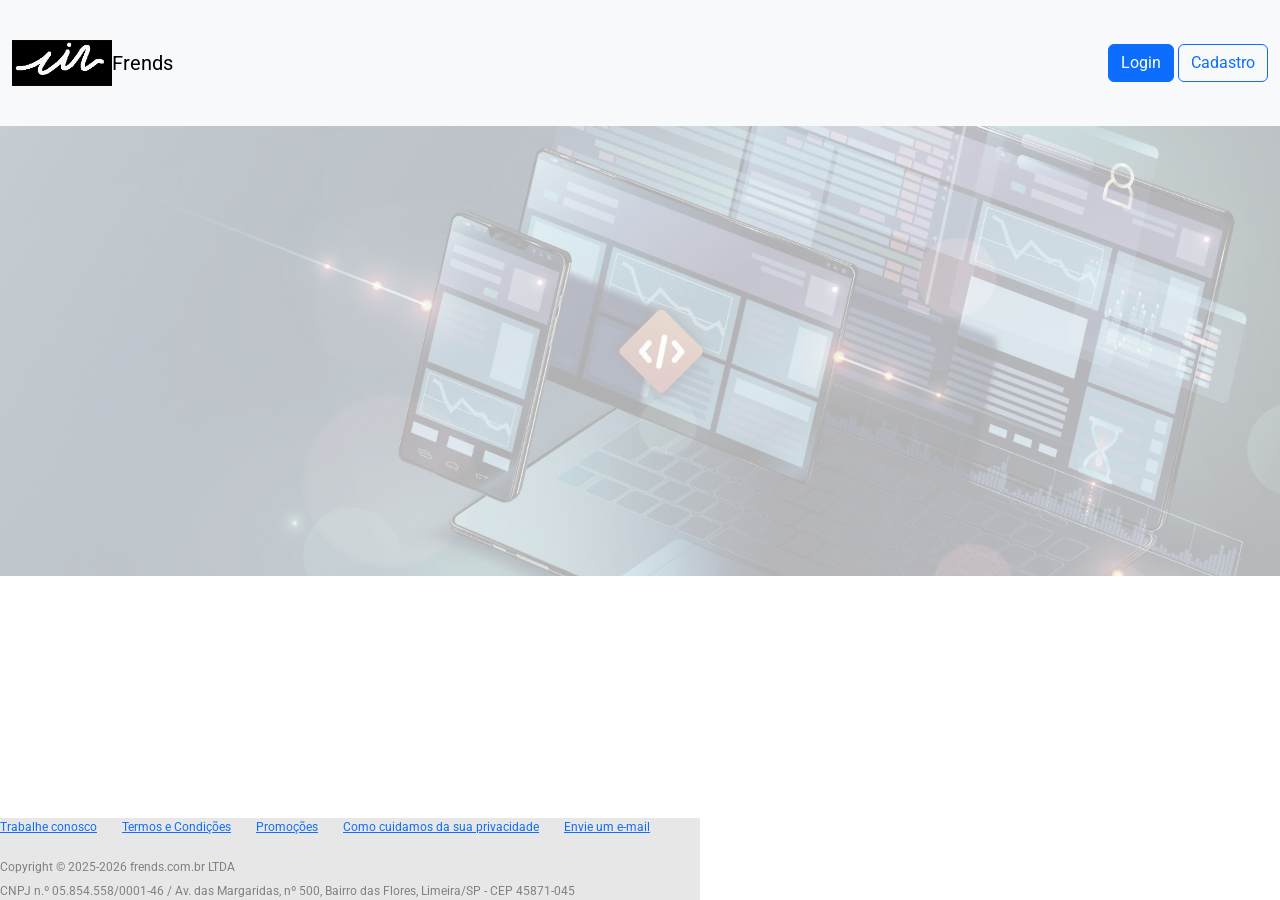
<file: index.html>
<!DOCTYPE html>
<html lang="pt-br">
    <head>
        <meta charset="UTF-8">
        <meta name="viewport" content="width=device-width, initial-scale=1.0">
        <!--fontes-->
        <link rel="preconnect" href="https://fonts.googleapis.com">
        <link rel="preconnect" href="https://fonts.gstatic.com" crossorigin>
        <link href="https://fonts.googleapis.com/css2?family=Roboto:ital,wght@0,100..900;1,100..900&display=swap" rel="stylesheet">
        <!--CSS-->
        <link rel="stylesheet" href="./css/index.css">
        <link rel="stylesheet" href="./css/style.css">
        <!--Bootstrap 5.8.3-->
        <link href="https://cdn.jsdelivr.net/npm/bootstrap@5.3.8/dist/css/bootstrap.min.css" rel="stylesheet" integrity="sha384-sRIl4kxILFvY47J16cr9ZwB07vP4J8+LH7qKQnuqkuIAvNWLzeN8tE5YBujZqJLB" crossorigin="anonymous">
        <title>
            Frends
        </title>
    </head>

    <!-- Cor de fundo da página e fonte -->
    <body class="roboto-400">
        <!--Navegação 2.0-->
        <nav class="navbar bg-body-tertiary">
            <div class="container-fluid">
                <a class="navbar-brand" href="#">
                    <div class="d-flex align-items-center">
                        <img src="./assets/logo-frends3.svg" alt="Logo" width="30" height="24" class="d-inline-block align-text-top">
                        Frends
                    </div>
                </a>
                <div>
                    <a href="./pages/login.html" type="button" class="btn btn-primary">Login</a>
                    <a href="./pages/cadastro.html" type="button" class="btn btn-outline-primary">Cadastro</a>
                </div>
            </div>
        </nav>
        <!--Navegação 1.0
        <header class="header-style">
            <div class="center">
                <img src="../assets/logo-frends.svg">
                </img>
                <h1 class="h1-style">
                    Frends
                </h1>
            </div>
           
            <div>
                <button onclick="document.location='login.html'" class="button1-style">
                    Login
                </button>
                <button onclick="document.location='cadastro.html'" class="button2-style">
                    Cadastro
                </button>
            </div>
        
        </header>-->
        <section class="">
           
        </section>
       
        <footer class="footer-style">
            <div style="display: flex;">
                <p class="pad-right">
                    <a href="./pages/index.html">
                        Trabalhe conosco
                    </a>
                </p>
                <p class="pad-right">
                    <a href="./pages/index.html">
                        Termos e Condições
                    </a>
                </p>
                <p class="pad-right">
                    <a href="./pages/index.html">
                        Promoções
                    </a>
                </p>
                <p class="pad-right">
                    <a href="./pages/index.html">
                        Como cuidamos da sua privacidade
                    </a>
                </p>
                <p class="pad-right">
                    <a href="mailto:everton.macaua@senacsp.edu.br">
                        Envie um e-mail
                    </a>
                </p>
            </div>
            <div class="footer-font2">
                Copyright © 2025-2026 frends.com.br LTDA
            </div>
            <div class="footer-font2">
                CNPJ n.º 05.854.558/0001-46 / Av. das Margaridas, nº 500, Bairro das Flores, Limeira/SP - CEP 45871-045
            </div>
            
        </footer>
        <!--JS Bootstrap-->
        <script src="https://cdn.jsdelivr.net/npm/bootstrap@5.3.8/dist/js/bootstrap.bundle.min.js" integrity="sha384-FKyoEForCGlyvwx9Hj09JcYn3nv7wiPVlz7YYwJrWVcXK/BmnVDxM+D2scQbITxI" crossorigin="anonymous"></script>   
    </body>
</html>
<style>
  
</style>
</file>
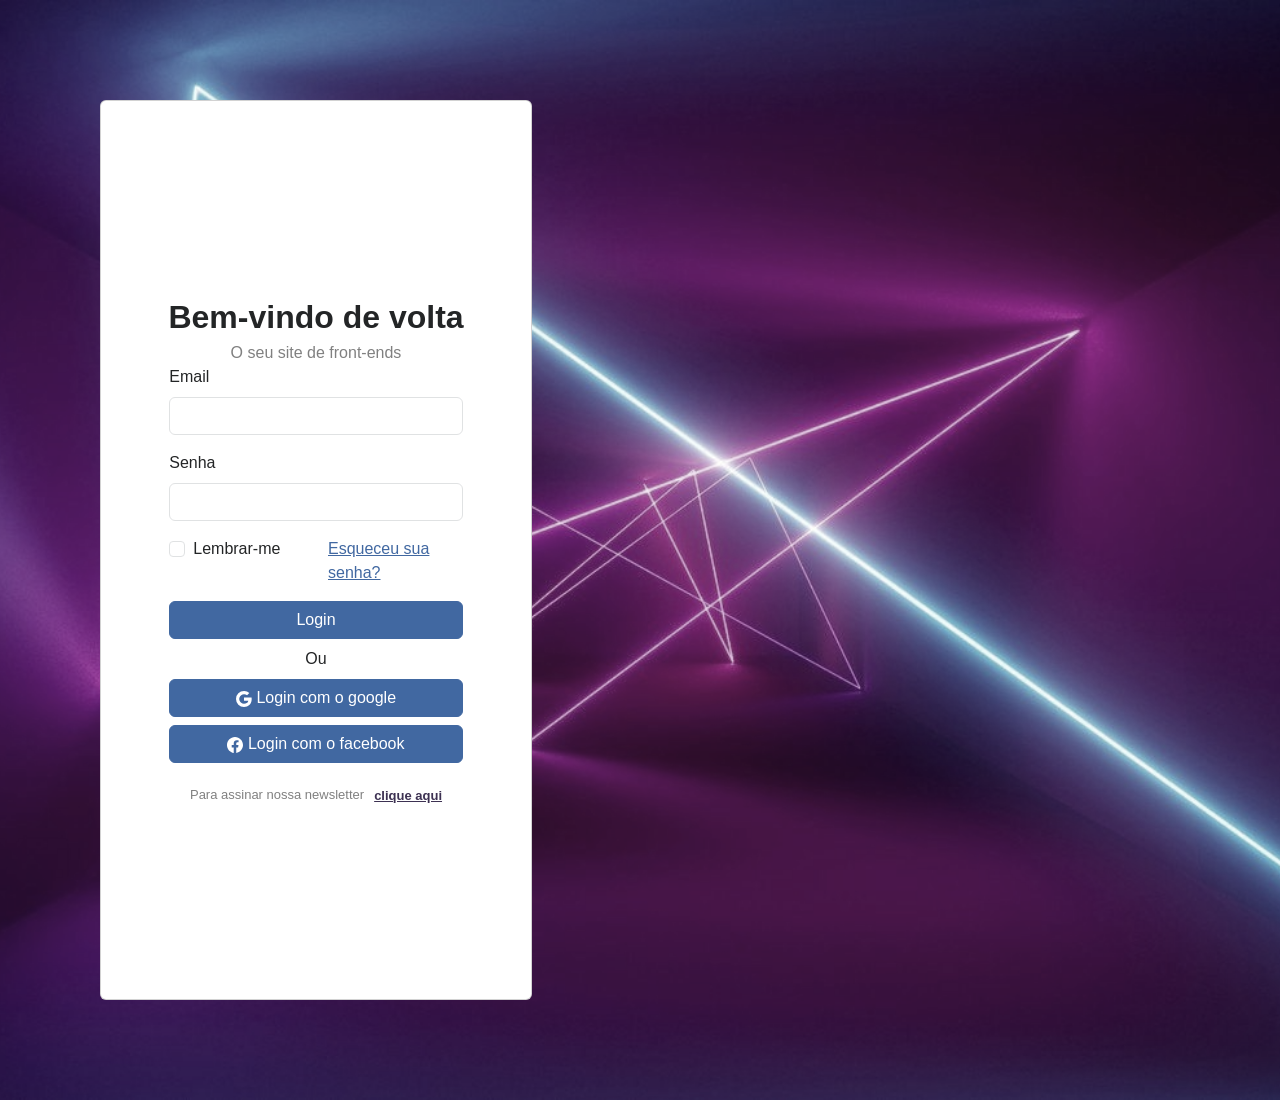
<file: pages/login.html>
<!DOCTYPE html>
<html lang="pt-br">
    <head>
        <meta charset="UTF-8">
        <meta name="viewport" content="width=device-width, initial-scale=1.0">
        <link rel="stylesheet" href="../css/login.css">
        <link rel="stylesheet" href="../css/style.css">
        <!--Bootstrap 5.8.3-->
        <link href="https://cdn.jsdelivr.net/npm/bootstrap@5.3.8/dist/css/bootstrap.min.css" rel="stylesheet" integrity="sha384-sRIl4kxILFvY47J16cr9ZwB07vP4J8+LH7qKQnuqkuIAvNWLzeN8tE5YBujZqJLB" crossorigin="anonymous">
        <title>
            Login
        </title>
    </head>
    <body class="roboto-400">
        <div class="borda-login">
            <div class="container-login">
                <div class="left card">
                    <div class="font-welcome">
                        Bem-vindo de volta
                    </div>
                    <div class="font-sub-welcome">
                        O seu site de front-ends
                    </div>
                    <!--Formulário 2.0-->
                    <form>
                        <div class="mb-3">
                            <label for="exampleInputEmail1" class="form-label">Email </label>
                            <input type="email" class="form-control" id="exampleInputEmail1" aria-describedby="emailHelp">
                        </div>
                        <div class="mb-3">
                            <label for="exampleInputPassword1" class="form-label">Senha</label>
                            <input type="password" class="form-control" id="exampleInputPassword1">
                        </div>
                        <div class="row">
                            <div class="col">
                                <div class="mb-3 form-check">
                                    <input type="checkbox" class="form-check-input" id="exampleCheck1">
                                    <label class="form-check-label" for="exampleCheck1">Lembrar-me</label>
                                </div>
                            </div>
                            <div class="col">
                                <div>
                                    <p><a class="link-opacity-100" href="#">Esqueceu sua senha?</a></p>
                                </div>
                            </div>
                        </div>
                        <div class="d-grid gap-2">
                            <button class="btn btn-primary" type="button">Login</button>
                            <div class="text-center">
                                Ou
                            </div>
                            <button class="btn btn-primary" type="button">
                                <svg xmlns="http://www.w3.org/2000/svg" width="16" height="16" fill="currentColor" class="bi bi-google" viewBox="0 0 16 16">
                                    <path d="M15.545 6.558a9.4 9.4 0 0 1 .139 1.626c0 2.434-.87 4.492-2.384 5.885h.002C11.978 15.292 10.158 16 8 16A8 8 0 1 1 8 0a7.7 7.7 0 0 1 5.352 2.082l-2.284 2.284A4.35 4.35 0 0 0 8 3.166c-2.087 0-3.86 1.408-4.492 3.304a4.8 4.8 0 0 0 0 3.063h.003c.635 1.893 2.405 3.301 4.492 3.301 1.078 0 2.004-.276 2.722-.764h-.003a3.7 3.7 0 0 0 1.599-2.431H8v-3.08z"/>
                                </svg>
                                Login com o google
                            </button>
                            <button class="btn btn-primary" type="button">
                                <svg xmlns="http://www.w3.org/2000/svg" width="16" height="16" fill="currentColor" class="bi bi-facebook" viewBox="0 0 16 16">
                                    <path d="M16 8.049c0-4.446-3.582-8.05-8-8.05C3.58 0-.002 3.603-.002 8.05c0 4.017 2.926 7.347 6.75 7.951v-5.625h-2.03V8.05H6.75V6.275c0-2.017 1.195-3.131 3.022-3.131.876 0 1.791.157 1.791.157v1.98h-1.009c-.993 0-1.303.621-1.303 1.258v1.51h2.218l-.354 2.326H9.25V16c3.824-.604 6.75-3.934 6.75-7.951"/>
                                </svg>
                                Login com o facebook
                            </button>
                        </div> 
                        <!--bt google 1.0
                        <button class="bt-google">
                            <div class="center">
                                <div class="tam-icon">
                                    <svg version="1.1" width="20px" xmlns="http://www.w3.org/2000/svg" viewBox="0 0 48 48" class="LgbsSe-Bz112c"><g><path fill="#EA4335" d="M24 9.5c3.54 0 6.71 1.22 9.21 3.6l6.85-6.85C35.9 2.38 30.47 0 24 0 14.62 0 6.51 5.38 2.56 13.22l7.98 6.19C12.43 13.72 17.74 9.5 24 9.5z"></path><path fill="#4285F4" d="M46.98 24.55c0-1.57-.15-3.09-.38-4.55H24v9.02h12.94c-.58 2.96-2.26 5.48-4.78 7.18l7.73 6c4.51-4.18 7.09-10.36 7.09-17.65z"></path><path fill="#FBBC05" d="M10.53 28.59c-.48-1.45-.76-2.99-.76-4.59s.27-3.14.76-4.59l-7.98-6.19C.92 16.46 0 20.12 0 24c0 3.88.92 7.54 2.56 10.78l7.97-6.19z"></path><path fill="#34A853" d="M24 48c6.48 0 11.93-2.13 15.89-5.81l-7.73-6c-2.15 1.45-4.92 2.3-8.16 2.3-6.26 0-11.57-4.22-13.47-9.91l-7.98 6.19C6.51 42.62 14.62 48 24 48z"></path><path fill="none" d="M0 0h48v48H0z"></path></g></svg>
                                </div>
                                <div class="tam-text text-center">
                                    Login com o Google
                                </div>
                            </div>
                        </button>-->
                        <!--bt facebook 1.0
                        <button class="bt-google">
                            <div class="center">
                                <div class="tam-icon">
                                    <svg xmlns="http://www.w3.org/2000/svg" xmlns:xlink="http://www.w3.org/1999/xlink" width="20px" height="20px" viewBox="0 0 48 48" version="1.1">
    
                                            <title>Facebook-color</title>
                                            <desc>Created with Sketch.</desc>
                                            <defs>

                                        </defs>
                                            <g id="Icons" stroke="none" stroke-width="1" fill="none" fill-rule="evenodd">
                                                <g id="Color-" transform="translate(-200.000000, -160.000000)" fill="#4460A0">
                                                    <path d="M225.638355,208 L202.649232,208 C201.185673,208 200,206.813592 200,205.350603 L200,162.649211 C200,161.18585 201.185859,160 202.649232,160 L245.350955,160 C246.813955,160 248,161.18585 248,162.649211 L248,205.350603 C248,206.813778 246.813769,208 245.350955,208 L233.119305,208 L233.119305,189.411755 L239.358521,189.411755 L240.292755,182.167586 L233.119305,182.167586 L233.119305,177.542641 C233.119305,175.445287 233.701712,174.01601 236.70929,174.01601 L240.545311,174.014333 L240.545311,167.535091 C239.881886,167.446808 237.604784,167.24957 234.955552,167.24957 C229.424834,167.24957 225.638355,170.625526 225.638355,176.825209 L225.638355,182.167586 L219.383122,182.167586 L219.383122,189.411755 L225.638355,189.411755 L225.638355,208 L225.638355,208 Z" id="Facebook">

                                        </path>
                                                </g>
                                            </g>
                                    </svg>
                                </div>
                                <div class="tam-text text-center">
                                    Login com o Facebook
                                </div>
                            </div>
                        </button>-->
                            <!--botao 1.0
                        <button type="submit" class="btn btn-primary">Login</button>-->
                    </form>
                    <!--Formulário 1.0
                    <div>
                        <input placeholder="exemplo@email.com" class="input-email-login">
                        <input placeholder="senha" class="input-senha-login">
                        <div style="display: flex;
                                    padding-top: 20px;
                                    justify-content: space-between;" class="center">
                            <div class="center">
                                <input type="checkbox">
                                <div class="caption">
                                    Lembrar-me
                                </div>
                            </div>
                            <div>
                                <a class="caption" style="color: #472a7d; font-weight: bold;" href="../pages/index.html">
                                    Esqueceu sua senha?
                                </a>
                            </div>
                        </div>
                        <button class="bt-1" style="margin-top: 20px;">
                            Login
                        </button>
                    </div>--> 
                    <!--newsletter-->
                    <div style="display: flex;
                                padding-top: 20px;
                                " class="center">
                        <!--texto newsletter-->
                        <div class="center">
                            <div class="caption">
                                Para assinar nossa newsletter
                            </div>
                        </div>
                        <!--clique aqui-->
                        <div>
                            <a class="caption" style="color: #472a7d; font-weight: bold; padding-left: 10px;" href="../pages/index.html">
                                clique aqui
                            </a>
                        </div>
                    </div>
                </div>    
            </div>
                <div class="right"></div>
        </div>
        <!--JS Bootstrap-->
        <script src="https://cdn.jsdelivr.net/npm/bootstrap@5.3.8/dist/js/bootstrap.bundle.min.js" integrity="sha384-FKyoEForCGlyvwx9Hj09JcYn3nv7wiPVlz7YYwJrWVcXK/BmnVDxM+D2scQbITxI" crossorigin="anonymous"></script>  
    </body>

</html>
</file>
<file: css/index.css>
footer {
        position: absolute;
        bottom: 0;
    }

    body {
        background-color: #472a7d; 
        color:white;
    }

    img {
        width: 100px; 
        height: 100px;
    }

    section {
        /*tamanho vertical*/
        height: 450px;
        /*atributos da imagem*/
        background-image: url('../assets/imagem-front-end.jpg');
        background-size: cover;
        background-position: center;
        background-repeat: no-repeat;

        /*filtro*/
        filter: grayscale(60%);
        opacity: 30%;
       
        /*alinhamento*/
        align-items: center;
        justify-content: center;
        display: flex;

    }

    .footer-style {
        background: #e7e7e7;
        color: #050505;
        width: 700px;
        font-size: 12px;
    }

    .footer-font2 {
        color: gray;
        padding-top: 6px;
    }

    .pad-right {
        padding-right: 25px;
    }
</file>
<file: css/style.css>
.roboto-400 {
        font-family: "Roboto", sans-serif;
        font-optical-sizing: auto;
        font-weight: 400;
        font-style: normal;
        font-variation-settings:
            "wdth" 100;
    }

    .header-style {
        padding-left: 20px; 
        padding-right: 20px; 
        background: #472a7d; 
        display: flex; 
        justify-content: space-between; 
        align-items: center;
    }

  
    /* classes de botões */

    .button1-style {
        color: #472a7d; 
        background: white; 
        border: 1px solid #472a7d; 
        margin-right: 5px; 
        padding: 18px; 
        border-radius: 30px;
    }

    .button2-style {
        color: white; 
        background: #472a7d; 
        border: 1px solid #472a7d; 
        margin-right: 5px; 
        padding: 18px;
        border-radius: 30px;
    }

    .h1-style {
        padding-left: 10px;
        color: white
    }

    .style-voltar {
        text-decoration: none;
        color: #3483fa;
    }

    /*classes de alinhamento*/

    .container {
        display: flex;
        justify-content: center;
        flex-direction: column;
        align-items: center;
    }
    .text-center {
        position: relative;
        text-align: center;
    }
    
    .center {
        display: flex;
        align-items: center;
    }

    .bg-panel {
        background:white;
    }

    a {
        text-decoration: none;
        color: #101010;
    }

    .caption {
        font-size: 13px;
        color: gray;
    }

    .bt-1 {
        border: 1px solid grey;
        padding: 10px;
        color: white;
        border-radius: 4px;
        background: #472a7d;
        width: 100%;
    }

    .bt-google{
        border: 1px solid grey;
        padding: 10px;
        border-radius: 4px;
        background: white;
        margin: 20px;
        width: 90%;
    }
</file>
<file: css/login.css>
.container-login {
    display: flex; 
    height: 100vh;
}

.left {
    width: 40%;
    background: white;
    display: flex;
    align-items: center;
    justify-content: center;
    font-size: 16px;
    display: grid;
    
}

.right {
    width: 60%;
    background: black;
    color: white;
    display: flex;
    align-items: center;
    justify-content: center;
    font-size: 16px;

    /*atributos da imagem*/
    background-image: url('../assets/fundo-de-programacao-de-codificacao-roxo-brilhante-abstrato-com-lugar-simulado-big-data-e-conceito-de-codigo-3d-rendering_670147-2276.jpg');
    background-size: cover;
    background-position: center;
    background-repeat: no-repeat;
    
    /*filtro*/
    filter: grayscale(60%);

}

.font-welcome {
    font-size: 32px;
    font-weight: bold;
}

.font-sub-welcome {
    font-size: 16px;
    color: gray;
}

.borda-login {
    /*atributos da imagem*/
    background-image: url('../assets/1642521789_5-abrakadabra-fun-p-neonovii-fon-dlya-rabochego-stola-5.jpg');
    background-size: cover;
    background-position: center;
    background-repeat: no-repeat;
    
    /*filtro*/
    filter: grayscale(60%);

    padding: 100px; 
}

.input-email-login {
    border: 1px solid grey;
    padding: 10px;
    border-radius: 4px;
    background: white;
    width: 100%;
    height: 28px;
}

.input-senha-login {
    margin-top: 20px;
    border: 1px solid grey;
    padding: 10px;
    border-radius: 4px;
    background: white;
    width: 100%;
    height: 28px;
}
</file>
